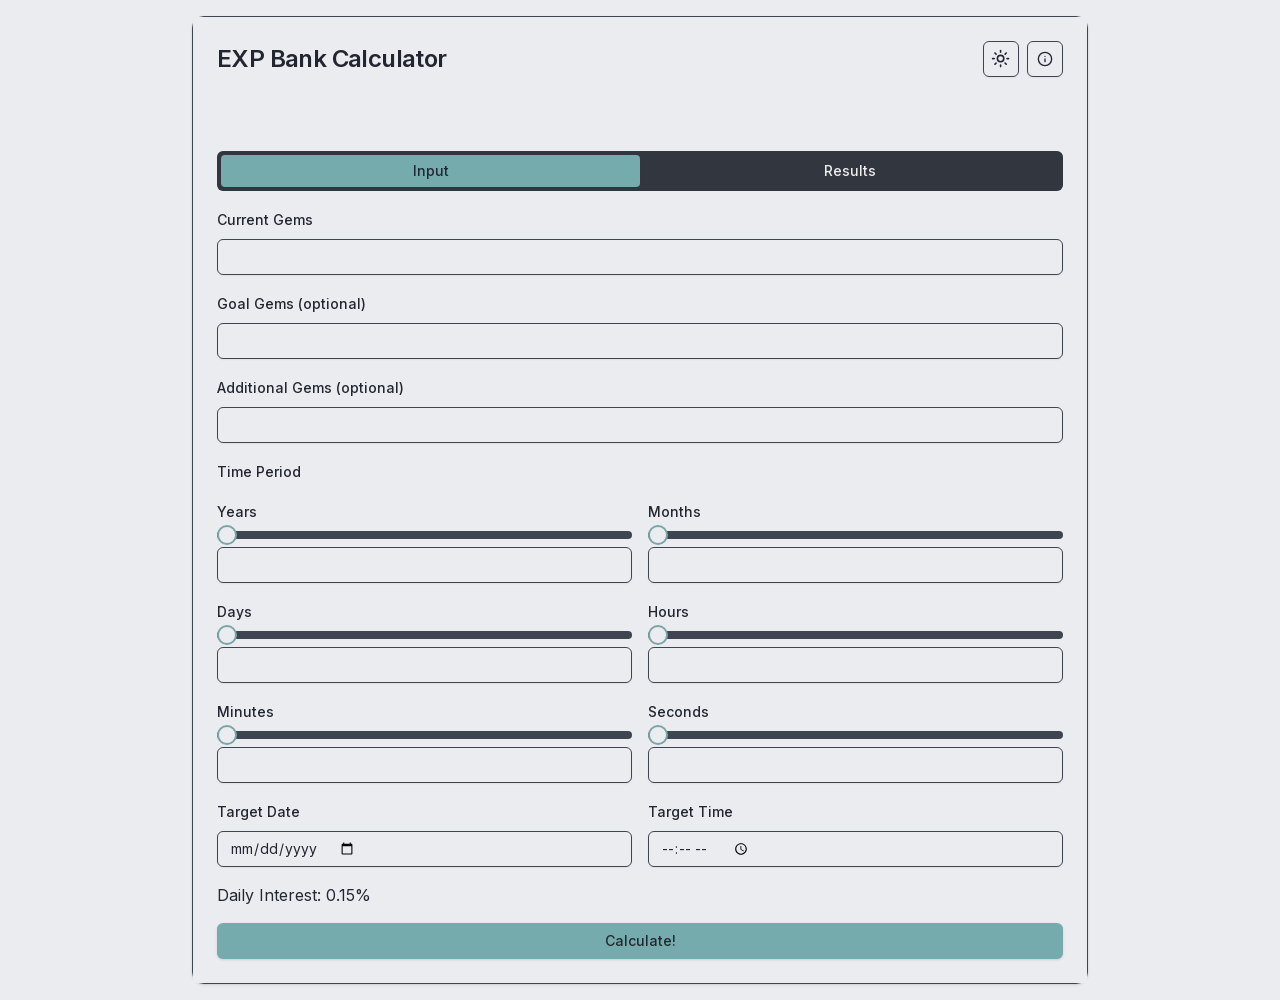
<file: index.html>
<!DOCTYPE html><html lang="en"><head><meta charSet="utf-8"/><meta name="viewport" content="width=device-width, initial-scale=1"/><meta name="viewport" content="width=device-width, initial-scale=1"/><link rel="stylesheet" href="/_next/static/css/4fa463c9860ff877.css" crossorigin="" data-precedence="next"/><link rel="preload" as="script" fetchPriority="low" href="/_next/static/chunks/webpack-ec3a58a38b89533b.js" crossorigin=""/><script src="/_next/static/chunks/fd9d1056-d444263a0835bdc8.js" async="" crossorigin=""></script><script src="/_next/static/chunks/472-2c60dd80c0d12671.js" async="" crossorigin=""></script><script src="/_next/static/chunks/main-app-1a2104b0b6ace18e.js" async="" crossorigin=""></script><script src="/_next/static/chunks/app/layout-ca4bc0f236b61c0e.js" async=""></script><script src="/_next/static/chunks/435-31c14eccbc8a4581.js" async=""></script><script src="/_next/static/chunks/app/page-61bcc63d7d0a8609.js" async=""></script><title>EXP Bank Calculator</title><meta name="description" content="Calculate your EXP Bank earnings"/><script src="/_next/static/chunks/polyfills-c67a75d1b6f99dc8.js" crossorigin="" noModule=""></script></head><body class="__variable_d65c78 __variable_1fa6f9 __variable_0aa4ae font-sans"><script>((e,t,r,n,a,o,u,l)=>{let i=document.documentElement,s=["light","dark"];function c(t){(Array.isArray(e)?e:[e]).forEach(e=>{let r="class"===e,n=r&&o?a.map(e=>o[e]||e):a;r?(i.classList.remove(...n),i.classList.add(t)):i.setAttribute(e,t)}),l&&s.includes(t)&&(i.style.colorScheme=t)}if(n)c(n);else try{let e=localStorage.getItem(t)||r,n=u&&"system"===e?window.matchMedia("(prefers-color-scheme: dark)").matches?"dark":"light":e;c(n)}catch(e){}})("class","theme","system",null,["light","dark"],null,true,true)</script><div class="min-h-screen bg-background transition-colors duration-300"><main class="min-h-screen flex items-center justify-center p-4"><div class="w-full max-w-4xl mx-auto"><div class="rounded-xl border bg-card text-card-foreground shadow"><div class="flex flex-col space-y-1.5 p-6 bg-card"><h3 class="font-semibold tracking-tight text-2xl flex justify-between items-center">EXP Bank Calculator<div class="flex items-center gap-2"><button class="inline-flex items-center justify-center whitespace-nowrap rounded-md text-sm font-medium transition-colors focus-visible:outline-none focus-visible:ring-1 focus-visible:ring-ring disabled:pointer-events-none disabled:opacity-50 border border-input bg-background shadow-sm hover:bg-accent hover:text-accent-foreground h-9 w-9" type="button" id="radix-:R1irqla:" aria-haspopup="menu" aria-expanded="false" data-state="closed"><svg xmlns="http://www.w3.org/2000/svg" width="24" height="24" viewBox="0 0 24 24" fill="none" stroke="currentColor" stroke-width="2" stroke-linecap="round" stroke-linejoin="round" class="lucide lucide-sun h-[1.2rem] w-[1.2rem] rotate-0 scale-100 transition-all dark:-rotate-90 dark:scale-0"><circle cx="12" cy="12" r="4"></circle><path d="M12 2v2"></path><path d="M12 20v2"></path><path d="m4.93 4.93 1.41 1.41"></path><path d="m17.66 17.66 1.41 1.41"></path><path d="M2 12h2"></path><path d="M20 12h2"></path><path d="m6.34 17.66-1.41 1.41"></path><path d="m19.07 4.93-1.41 1.41"></path></svg><svg xmlns="http://www.w3.org/2000/svg" width="24" height="24" viewBox="0 0 24 24" fill="none" stroke="currentColor" stroke-width="2" stroke-linecap="round" stroke-linejoin="round" class="lucide lucide-moon absolute h-[1.2rem] w-[1.2rem] rotate-90 scale-0 transition-all dark:rotate-0 dark:scale-100"><path d="M12 3a6 6 0 0 0 9 9 9 9 0 1 1-9-9Z"></path></svg><span class="sr-only">Toggle theme</span></button><button class="inline-flex items-center justify-center whitespace-nowrap rounded-md text-sm font-medium transition-colors focus-visible:outline-none focus-visible:ring-1 focus-visible:ring-ring disabled:pointer-events-none disabled:opacity-50 border border-input bg-background shadow-sm hover:bg-accent hover:text-accent-foreground h-9 w-9" data-state="closed"><svg xmlns="http://www.w3.org/2000/svg" width="24" height="24" viewBox="0 0 24 24" fill="none" stroke="currentColor" stroke-width="2" stroke-linecap="round" stroke-linejoin="round" class="lucide lucide-info h-4 w-4"><circle cx="12" cy="12" r="10"></circle><path d="M12 16v-4"></path><path d="M12 8h.01"></path></svg><span class="sr-only">Technical Information</span></button></div></h3><p class="text-sm text-muted-foreground">Calculate your EXP Bank earnings and plan your gem growth</p></div><div class="p-6 bg-card"><div dir="ltr" data-orientation="horizontal" class="space-y-4"><div role="tablist" aria-orientation="horizontal" class="h-10 items-center justify-center rounded-md p-1 grid w-full grid-cols-2 bg-charcoal text-bright_gray" tabindex="-1" data-orientation="horizontal" style="outline:none"><button type="button" role="tab" aria-selected="true" aria-controls="radix-:R1bqla:-content-input" data-state="active" id="radix-:R1bqla:-trigger-input" class="inline-flex items-center justify-center whitespace-nowrap rounded-sm px-3 py-1.5 text-sm font-medium ring-offset-background transition-all focus-visible:outline-none focus-visible:ring-2 focus-visible:ring-ring focus-visible:ring-offset-2 disabled:pointer-events-none disabled:opacity-50 data-[state=active]:shadow-sm data-[state=active]:bg-moonstone data-[state=active]:text-gunmetal" tabindex="-1" data-orientation="horizontal" data-radix-collection-item="">Input</button><button type="button" role="tab" aria-selected="false" aria-controls="radix-:R1bqla:-content-results" data-state="inactive" id="radix-:R1bqla:-trigger-results" class="inline-flex items-center justify-center whitespace-nowrap rounded-sm px-3 py-1.5 text-sm font-medium ring-offset-background transition-all focus-visible:outline-none focus-visible:ring-2 focus-visible:ring-ring focus-visible:ring-offset-2 disabled:pointer-events-none disabled:opacity-50 data-[state=active]:shadow-sm data-[state=active]:bg-moonstone data-[state=active]:text-gunmetal" tabindex="-1" data-orientation="horizontal" data-radix-collection-item="">Results</button></div><div data-state="active" data-orientation="horizontal" role="tabpanel" aria-labelledby="radix-:R1bqla:-trigger-input" id="radix-:R1bqla:-content-input" tabindex="0" class="mt-2 ring-offset-background focus-visible:outline-none focus-visible:ring-2 focus-visible:ring-ring focus-visible:ring-offset-2 space-y-4" style="animation-duration:0s"><div class="space-y-4"><div class="space-y-2"><label class="text-sm font-medium leading-none peer-disabled:cursor-not-allowed peer-disabled:opacity-70" for="currentGems">Current Gems</label><input type="number" class="flex h-9 w-full rounded-md border px-3 py-1 text-sm shadow-sm transition-colors file:border-0 file:bg-transparent file:text-sm file:font-medium placeholder:text-muted-foreground focus-visible:outline-none focus-visible:ring-1 focus-visible:ring-ring disabled:cursor-not-allowed disabled:opacity-50 bg-card border-input text-card-foreground" id="currentGems" placeholder="Enter your current gems" name="currentGems" value=""/></div><div class="space-y-2"><label class="text-sm font-medium leading-none peer-disabled:cursor-not-allowed peer-disabled:opacity-70" for="goalGems">Goal Gems (optional)</label><input type="number" class="flex h-9 w-full rounded-md border px-3 py-1 text-sm shadow-sm transition-colors file:border-0 file:bg-transparent file:text-sm file:font-medium placeholder:text-muted-foreground focus-visible:outline-none focus-visible:ring-1 focus-visible:ring-ring disabled:cursor-not-allowed disabled:opacity-50 bg-card border-input text-card-foreground" id="goalGems" placeholder="Enter your gem goal" name="goalGems" value=""/></div><div class="space-y-2"><label class="text-sm font-medium leading-none peer-disabled:cursor-not-allowed peer-disabled:opacity-70" for="additionalGems">Additional Gems (optional)</label><input type="number" class="flex h-9 w-full rounded-md border px-3 py-1 text-sm shadow-sm transition-colors file:border-0 file:bg-transparent file:text-sm file:font-medium placeholder:text-muted-foreground focus-visible:outline-none focus-visible:ring-1 focus-visible:ring-ring disabled:cursor-not-allowed disabled:opacity-50 bg-card border-input text-card-foreground" id="additionalGems" placeholder="Enter additional gems" name="additionalGems" value=""/></div><div class="space-y-4"><label class="text-sm font-medium leading-none peer-disabled:cursor-not-allowed peer-disabled:opacity-70">Time Period</label><div class="grid grid-cols-2 gap-4"><div class="space-y-2"><label class="text-sm font-medium leading-none peer-disabled:cursor-not-allowed peer-disabled:opacity-70" for="years">Years</label><span dir="ltr" data-orientation="horizontal" aria-disabled="false" class="relative flex w-full touch-none select-none items-center" id="years" style="--radix-slider-thumb-transform:translateX(-50%)"><span data-orientation="horizontal" class="relative h-2 w-full grow overflow-hidden rounded-full bg-secondary"><span data-orientation="horizontal" class="absolute h-full bg-primary" style="left:0%;right:100%"></span></span><span style="transform:var(--radix-slider-thumb-transform);position:absolute;left:calc(0% + 0px)"><span role="slider" aria-valuemin="0" aria-valuemax="100" aria-orientation="horizontal" data-orientation="horizontal" tabindex="0" class="block h-5 w-5 rounded-full border-2 border-primary bg-background ring-offset-background transition-colors focus-visible:outline-none focus-visible:ring-2 focus-visible:ring-ring focus-visible:ring-offset-2 disabled:pointer-events-none disabled:opacity-50" style="display:none" data-radix-collection-item=""></span><input style="display:none"/></span></span><input type="number" class="flex h-9 w-full rounded-md border px-3 py-1 text-sm shadow-sm transition-colors file:border-0 file:bg-transparent file:text-sm file:font-medium placeholder:text-muted-foreground focus-visible:outline-none focus-visible:ring-1 focus-visible:ring-ring disabled:cursor-not-allowed disabled:opacity-50 bg-card border-input text-card-foreground" name="years" value=""/></div><div class="space-y-2"><label class="text-sm font-medium leading-none peer-disabled:cursor-not-allowed peer-disabled:opacity-70" for="months">Months</label><span dir="ltr" data-orientation="horizontal" aria-disabled="false" class="relative flex w-full touch-none select-none items-center" id="months" style="--radix-slider-thumb-transform:translateX(-50%)"><span data-orientation="horizontal" class="relative h-2 w-full grow overflow-hidden rounded-full bg-secondary"><span data-orientation="horizontal" class="absolute h-full bg-primary" style="left:0%;right:100%"></span></span><span style="transform:var(--radix-slider-thumb-transform);position:absolute;left:calc(0% + 0px)"><span role="slider" aria-valuemin="0" aria-valuemax="12" aria-orientation="horizontal" data-orientation="horizontal" tabindex="0" class="block h-5 w-5 rounded-full border-2 border-primary bg-background ring-offset-background transition-colors focus-visible:outline-none focus-visible:ring-2 focus-visible:ring-ring focus-visible:ring-offset-2 disabled:pointer-events-none disabled:opacity-50" style="display:none" data-radix-collection-item=""></span><input style="display:none"/></span></span><input type="number" class="flex h-9 w-full rounded-md border px-3 py-1 text-sm shadow-sm transition-colors file:border-0 file:bg-transparent file:text-sm file:font-medium placeholder:text-muted-foreground focus-visible:outline-none focus-visible:ring-1 focus-visible:ring-ring disabled:cursor-not-allowed disabled:opacity-50 bg-card border-input text-card-foreground" name="months" value=""/></div><div class="space-y-2"><label class="text-sm font-medium leading-none peer-disabled:cursor-not-allowed peer-disabled:opacity-70" for="days">Days</label><span dir="ltr" data-orientation="horizontal" aria-disabled="false" class="relative flex w-full touch-none select-none items-center" id="days" style="--radix-slider-thumb-transform:translateX(-50%)"><span data-orientation="horizontal" class="relative h-2 w-full grow overflow-hidden rounded-full bg-secondary"><span data-orientation="horizontal" class="absolute h-full bg-primary" style="left:0%;right:100%"></span></span><span style="transform:var(--radix-slider-thumb-transform);position:absolute;left:calc(0% + 0px)"><span role="slider" aria-valuemin="0" aria-valuemax="31" aria-orientation="horizontal" data-orientation="horizontal" tabindex="0" class="block h-5 w-5 rounded-full border-2 border-primary bg-background ring-offset-background transition-colors focus-visible:outline-none focus-visible:ring-2 focus-visible:ring-ring focus-visible:ring-offset-2 disabled:pointer-events-none disabled:opacity-50" style="display:none" data-radix-collection-item=""></span><input style="display:none"/></span></span><input type="number" class="flex h-9 w-full rounded-md border px-3 py-1 text-sm shadow-sm transition-colors file:border-0 file:bg-transparent file:text-sm file:font-medium placeholder:text-muted-foreground focus-visible:outline-none focus-visible:ring-1 focus-visible:ring-ring disabled:cursor-not-allowed disabled:opacity-50 bg-card border-input text-card-foreground" name="days" value=""/></div><div class="space-y-2"><label class="text-sm font-medium leading-none peer-disabled:cursor-not-allowed peer-disabled:opacity-70" for="hours">Hours</label><span dir="ltr" data-orientation="horizontal" aria-disabled="false" class="relative flex w-full touch-none select-none items-center" id="hours" style="--radix-slider-thumb-transform:translateX(-50%)"><span data-orientation="horizontal" class="relative h-2 w-full grow overflow-hidden rounded-full bg-secondary"><span data-orientation="horizontal" class="absolute h-full bg-primary" style="left:0%;right:100%"></span></span><span style="transform:var(--radix-slider-thumb-transform);position:absolute;left:calc(0% + 0px)"><span role="slider" aria-valuemin="0" aria-valuemax="59" aria-orientation="horizontal" data-orientation="horizontal" tabindex="0" class="block h-5 w-5 rounded-full border-2 border-primary bg-background ring-offset-background transition-colors focus-visible:outline-none focus-visible:ring-2 focus-visible:ring-ring focus-visible:ring-offset-2 disabled:pointer-events-none disabled:opacity-50" style="display:none" data-radix-collection-item=""></span><input style="display:none"/></span></span><input type="number" class="flex h-9 w-full rounded-md border px-3 py-1 text-sm shadow-sm transition-colors file:border-0 file:bg-transparent file:text-sm file:font-medium placeholder:text-muted-foreground focus-visible:outline-none focus-visible:ring-1 focus-visible:ring-ring disabled:cursor-not-allowed disabled:opacity-50 bg-card border-input text-card-foreground" name="hours" value=""/></div><div class="space-y-2"><label class="text-sm font-medium leading-none peer-disabled:cursor-not-allowed peer-disabled:opacity-70" for="minutes">Minutes</label><span dir="ltr" data-orientation="horizontal" aria-disabled="false" class="relative flex w-full touch-none select-none items-center" id="minutes" style="--radix-slider-thumb-transform:translateX(-50%)"><span data-orientation="horizontal" class="relative h-2 w-full grow overflow-hidden rounded-full bg-secondary"><span data-orientation="horizontal" class="absolute h-full bg-primary" style="left:0%;right:100%"></span></span><span style="transform:var(--radix-slider-thumb-transform);position:absolute;left:calc(0% + 0px)"><span role="slider" aria-valuemin="0" aria-valuemax="59" aria-orientation="horizontal" data-orientation="horizontal" tabindex="0" class="block h-5 w-5 rounded-full border-2 border-primary bg-background ring-offset-background transition-colors focus-visible:outline-none focus-visible:ring-2 focus-visible:ring-ring focus-visible:ring-offset-2 disabled:pointer-events-none disabled:opacity-50" style="display:none" data-radix-collection-item=""></span><input style="display:none"/></span></span><input type="number" class="flex h-9 w-full rounded-md border px-3 py-1 text-sm shadow-sm transition-colors file:border-0 file:bg-transparent file:text-sm file:font-medium placeholder:text-muted-foreground focus-visible:outline-none focus-visible:ring-1 focus-visible:ring-ring disabled:cursor-not-allowed disabled:opacity-50 bg-card border-input text-card-foreground" name="minutes" value=""/></div><div class="space-y-2"><label class="text-sm font-medium leading-none peer-disabled:cursor-not-allowed peer-disabled:opacity-70" for="seconds">Seconds</label><span dir="ltr" data-orientation="horizontal" aria-disabled="false" class="relative flex w-full touch-none select-none items-center" id="seconds" style="--radix-slider-thumb-transform:translateX(-50%)"><span data-orientation="horizontal" class="relative h-2 w-full grow overflow-hidden rounded-full bg-secondary"><span data-orientation="horizontal" class="absolute h-full bg-primary" style="left:0%;right:100%"></span></span><span style="transform:var(--radix-slider-thumb-transform);position:absolute;left:calc(0% + 0px)"><span role="slider" aria-valuemin="0" aria-valuemax="59" aria-orientation="horizontal" data-orientation="horizontal" tabindex="0" class="block h-5 w-5 rounded-full border-2 border-primary bg-background ring-offset-background transition-colors focus-visible:outline-none focus-visible:ring-2 focus-visible:ring-ring focus-visible:ring-offset-2 disabled:pointer-events-none disabled:opacity-50" style="display:none" data-radix-collection-item=""></span><input style="display:none"/></span></span><input type="number" class="flex h-9 w-full rounded-md border px-3 py-1 text-sm shadow-sm transition-colors file:border-0 file:bg-transparent file:text-sm file:font-medium placeholder:text-muted-foreground focus-visible:outline-none focus-visible:ring-1 focus-visible:ring-ring disabled:cursor-not-allowed disabled:opacity-50 bg-card border-input text-card-foreground" name="seconds" value=""/></div></div></div><div class="grid grid-cols-2 gap-4"><div class="space-y-2"><label class="text-sm font-medium leading-none peer-disabled:cursor-not-allowed peer-disabled:opacity-70" for="targetDate">Target Date</label><input type="date" class="flex h-9 w-full rounded-md border px-3 py-1 text-sm shadow-sm transition-colors file:border-0 file:bg-transparent file:text-sm file:font-medium placeholder:text-muted-foreground focus-visible:outline-none focus-visible:ring-1 focus-visible:ring-ring disabled:cursor-not-allowed disabled:opacity-50 bg-card border-input text-card-foreground" id="targetDate" name="targetDate" value=""/></div><div class="space-y-2"><label class="text-sm font-medium leading-none peer-disabled:cursor-not-allowed peer-disabled:opacity-70" for="targetTime">Target Time</label><input type="time" class="flex h-9 w-full rounded-md border px-3 py-1 text-sm shadow-sm transition-colors file:border-0 file:bg-transparent file:text-sm file:font-medium placeholder:text-muted-foreground focus-visible:outline-none focus-visible:ring-1 focus-visible:ring-ring disabled:cursor-not-allowed disabled:opacity-50 bg-card border-input text-card-foreground" id="targetTime" name="targetTime" value=""/></div></div><p class="text-gunmetal">Daily Interest: <!-- -->0.15<!-- -->%</p><button class="inline-flex items-center justify-center whitespace-nowrap rounded-md text-sm font-medium transition-colors focus-visible:outline-none focus-visible:ring-1 focus-visible:ring-ring disabled:pointer-events-none disabled:opacity-50 shadow h-9 px-4 py-2 w-full bg-moonstone text-gunmetal hover:bg-moonstone/80">Calculate!</button></div></div><div data-state="inactive" data-orientation="horizontal" role="tabpanel" aria-labelledby="radix-:R1bqla:-trigger-results" hidden="" id="radix-:R1bqla:-content-results" tabindex="0" class="mt-2 ring-offset-background focus-visible:outline-none focus-visible:ring-2 focus-visible:ring-ring focus-visible:ring-offset-2 space-y-4"></div></div></div></div></div></main></div><script src="/_next/static/chunks/webpack-ec3a58a38b89533b.js" crossorigin="" async=""></script><script>(self.__next_f=self.__next_f||[]).push([0]);self.__next_f.push([2,null])</script><script>self.__next_f.push([1,"1:HL[\"/_next/static/css/4fa463c9860ff877.css\",\"style\",{\"crossOrigin\":\"\"}]\n0:\"$L2\"\n"])</script><script>self.__next_f.push([1,"3:I[3728,[],\"\"]\n5:I[9928,[],\"\"]\n6:I[1815,[\"185\",\"static/chunks/app/layout-ca4bc0f236b61c0e.js\"],\"ThemeProvider\"]\n7:I[6954,[],\"\"]\n8:I[7264,[],\"\"]\na:I[5031,[\"435\",\"static/chunks/435-31c14eccbc8a4581.js\",\"931\",\"static/chunks/app/page-61bcc63d7d0a8609.js\"],\"\"]\n"])</script><script>self.__next_f.push([1,"2:[[[\"$\",\"link\",\"0\",{\"rel\":\"stylesheet\",\"href\":\"/_next/static/css/4fa463c9860ff877.css\",\"precedence\":\"next\",\"crossOrigin\":\"\"}]],[\"$\",\"$L3\",null,{\"buildId\":\"ixyIYYD4rkRGZLQJBD5_e\",\"assetPrefix\":\"\",\"initialCanonicalUrl\":\"/\",\"initialTree\":[\"\",{\"children\":[\"__PAGE__\",{}]},\"$undefined\",\"$undefined\",true],\"initialHead\":[false,\"$L4\"],\"globalErrorComponent\":\"$5\",\"children\":[null,[\"$\",\"html\",null,{\"lang\":\"en\",\"suppressHydrationWarning\":true,\"children\":[[\"$\",\"head\",null,{\"children\":[\"$\",\"meta\",null,{\"name\":\"viewport\",\"content\":\"width=device-width, initial-scale=1\"}]}],[\"$\",\"body\",null,{\"className\":\"__variable_d65c78 __variable_1fa6f9 __variable_0aa4ae font-sans\",\"children\":[\"$\",\"$L6\",null,{\"attribute\":\"class\",\"defaultTheme\":\"system\",\"enableSystem\":true,\"children\":[\"$\",\"div\",null,{\"className\":\"min-h-screen bg-background transition-colors duration-300\",\"children\":[\"$\",\"$L7\",null,{\"parallelRouterKey\":\"children\",\"segmentPath\":[\"children\"],\"loading\":\"$undefined\",\"loadingStyles\":\"$undefined\",\"loadingScripts\":\"$undefined\",\"hasLoading\":false,\"error\":\"$undefined\",\"errorStyles\":\"$undefined\",\"errorScripts\":\"$undefined\",\"template\":[\"$\",\"$L8\",null,{}],\"templateStyles\":\"$undefined\",\"templateScripts\":\"$undefined\",\"notFound\":[[\"$\",\"title\",null,{\"children\":\"404: This page could not be found.\"}],[\"$\",\"div\",null,{\"style\":{\"fontFamily\":\"system-ui,\\\"Segoe UI\\\",Roboto,Helvetica,Arial,sans-serif,\\\"Apple Color Emoji\\\",\\\"Segoe UI Emoji\\\"\",\"height\":\"100vh\",\"textAlign\":\"center\",\"display\":\"flex\",\"flexDirection\":\"column\",\"alignItems\":\"center\",\"justifyContent\":\"center\"},\"children\":[\"$\",\"div\",null,{\"children\":[[\"$\",\"style\",null,{\"dangerouslySetInnerHTML\":{\"__html\":\"body{color:#000;background:#fff;margin:0}.next-error-h1{border-right:1px solid rgba(0,0,0,.3)}@media (prefers-color-scheme:dark){body{color:#fff;background:#000}.next-error-h1{border-right:1px solid rgba(255,255,255,.3)}}\"}}],[\"$\",\"h1\",null,{\"className\":\"next-error-h1\",\"style\":{\"display\":\"inline-block\",\"margin\":\"0 20px 0 0\",\"padding\":\"0 23px 0 0\",\"fontSize\":24,\"fontWeight\":500,\"verticalAlign\":\"top\",\"lineHeight\":\"49px\"},\"children\":\"404\"}],[\"$\",\"div\",null,{\"style\":{\"display\":\"inline-block\"},\"children\":[\"$\",\"h2\",null,{\"style\":{\"fontSize\":14,\"fontWeight\":400,\"lineHeight\":\"49px\",\"margin\":0},\"children\":\"This page could not be found.\"}]}]]}]}]],\"notFoundStyles\":[],\"initialChildNode\":[\"$L9\",[\"$\",\"main\",null,{\"className\":\"min-h-screen flex items-center justify-center p-4\",\"children\":[\"$\",\"$La\",null,{}]}],null],\"childPropSegment\":\"__PAGE__\",\"styles\":null}]}]}]}]]}],null]}]]\n"])</script><script>self.__next_f.push([1,"4:[[\"$\",\"meta\",\"0\",{\"name\":\"viewport\",\"content\":\"width=device-width, initial-scale=1\"}],[\"$\",\"meta\",\"1\",{\"charSet\":\"utf-8\"}],[\"$\",\"title\",\"2\",{\"children\":\"EXP Bank Calculator\"}],[\"$\",\"meta\",\"3\",{\"name\":\"description\",\"content\":\"Calculate your EXP Bank earnings\"}]]\n9:null\n"])</script><script>self.__next_f.push([1,""])</script></body></html>
</file>
<file: _next/static/css/4fa463c9860ff877.css>
*,:after,:before{--tw-border-spacing-x:0;--tw-border-spacing-y:0;--tw-translate-x:0;--tw-translate-y:0;--tw-rotate:0;--tw-skew-x:0;--tw-skew-y:0;--tw-scale-x:1;--tw-scale-y:1;--tw-pan-x: ;--tw-pan-y: ;--tw-pinch-zoom: ;--tw-scroll-snap-strictness:proximity;--tw-gradient-from-position: ;--tw-gradient-via-position: ;--tw-gradient-to-position: ;--tw-ordinal: ;--tw-slashed-zero: ;--tw-numeric-figure: ;--tw-numeric-spacing: ;--tw-numeric-fraction: ;--tw-ring-inset: ;--tw-ring-offset-width:0px;--tw-ring-offset-color:#fff;--tw-ring-color:rgba(59,130,246,.5);--tw-ring-offset-shadow:0 0 #0000;--tw-ring-shadow:0 0 #0000;--tw-shadow:0 0 #0000;--tw-shadow-colored:0 0 #0000;--tw-blur: ;--tw-brightness: ;--tw-contrast: ;--tw-grayscale: ;--tw-hue-rotate: ;--tw-invert: ;--tw-saturate: ;--tw-sepia: ;--tw-drop-shadow: ;--tw-backdrop-blur: ;--tw-backdrop-brightness: ;--tw-backdrop-contrast: ;--tw-backdrop-grayscale: ;--tw-backdrop-hue-rotate: ;--tw-backdrop-invert: ;--tw-backdrop-opacity: ;--tw-backdrop-saturate: ;--tw-backdrop-sepia: ;--tw-contain-size: ;--tw-contain-layout: ;--tw-contain-paint: ;--tw-contain-style: }::backdrop{--tw-border-spacing-x:0;--tw-border-spacing-y:0;--tw-translate-x:0;--tw-translate-y:0;--tw-rotate:0;--tw-skew-x:0;--tw-skew-y:0;--tw-scale-x:1;--tw-scale-y:1;--tw-pan-x: ;--tw-pan-y: ;--tw-pinch-zoom: ;--tw-scroll-snap-strictness:proximity;--tw-gradient-from-position: ;--tw-gradient-via-position: ;--tw-gradient-to-position: ;--tw-ordinal: ;--tw-slashed-zero: ;--tw-numeric-figure: ;--tw-numeric-spacing: ;--tw-numeric-fraction: ;--tw-ring-inset: ;--tw-ring-offset-width:0px;--tw-ring-offset-color:#fff;--tw-ring-color:rgba(59,130,246,.5);--tw-ring-offset-shadow:0 0 #0000;--tw-ring-shadow:0 0 #0000;--tw-shadow:0 0 #0000;--tw-shadow-colored:0 0 #0000;--tw-blur: ;--tw-brightness: ;--tw-contrast: ;--tw-grayscale: ;--tw-hue-rotate: ;--tw-invert: ;--tw-saturate: ;--tw-sepia: ;--tw-drop-shadow: ;--tw-backdrop-blur: ;--tw-backdrop-brightness: ;--tw-backdrop-contrast: ;--tw-backdrop-grayscale: ;--tw-backdrop-hue-rotate: ;--tw-backdrop-invert: ;--tw-backdrop-opacity: ;--tw-backdrop-saturate: ;--tw-backdrop-sepia: ;--tw-contain-size: ;--tw-contain-layout: ;--tw-contain-paint: ;--tw-contain-style: }/*
! tailwindcss v3.4.17 | MIT License | https://tailwindcss.com
*/*,:after,:before{box-sizing:border-box;border:0 solid #e5e7eb}:after,:before{--tw-content:""}:host,html{line-height:1.5;-webkit-text-size-adjust:100%;-moz-tab-size:4;-o-tab-size:4;tab-size:4;font-family:var(--font-inter);font-feature-settings:normal;font-variation-settings:normal;-webkit-tap-highlight-color:transparent}body{margin:0;line-height:inherit}hr{height:0;color:inherit;border-top-width:1px}abbr:where([title]){-webkit-text-decoration:underline dotted;text-decoration:underline dotted}h1,h2,h3,h4,h5,h6{font-size:inherit;font-weight:inherit}a{color:inherit;text-decoration:inherit}b,strong{font-weight:bolder}code,kbd,pre,samp{font-family:var(--font-space);font-feature-settings:normal;font-variation-settings:normal;font-size:1em}small{font-size:80%}sub,sup{font-size:75%;line-height:0;position:relative;vertical-align:baseline}sub{bottom:-.25em}sup{top:-.5em}table{text-indent:0;border-color:inherit;border-collapse:collapse}button,input,optgroup,select,textarea{font-family:inherit;font-feature-settings:inherit;font-variation-settings:inherit;font-size:100%;font-weight:inherit;line-height:inherit;letter-spacing:inherit;color:inherit;margin:0;padding:0}button,select{text-transform:none}button,input:where([type=button]),input:where([type=reset]),input:where([type=submit]){-webkit-appearance:button;background-color:transparent;background-image:none}:-moz-focusring{outline:auto}:-moz-ui-invalid{box-shadow:none}progress{vertical-align:baseline}::-webkit-inner-spin-button,::-webkit-outer-spin-button{height:auto}[type=search]{-webkit-appearance:textfield;outline-offset:-2px}::-webkit-search-decoration{-webkit-appearance:none}::-webkit-file-upload-button{-webkit-appearance:button;font:inherit}summary{display:list-item}blockquote,dd,dl,figure,h1,h2,h3,h4,h5,h6,hr,p,pre{margin:0}fieldset{margin:0}fieldset,legend{padding:0}menu,ol,ul{list-style:none;margin:0;padding:0}dialog{padding:0}textarea{resize:vertical}input::-moz-placeholder,textarea::-moz-placeholder{opacity:1;color:#9ca3af}input::placeholder,textarea::placeholder{opacity:1;color:#9ca3af}[role=button],button{cursor:pointer}:disabled{cursor:default}audio,canvas,embed,iframe,img,object,svg,video{display:block;vertical-align:middle}img,video{max-width:100%;height:auto}[hidden]:where(:not([hidden=until-found])){display:none}:root{--background:220 17% 93%;--foreground:220 17% 16%;--card:220 17% 93%;--card-foreground:220 17% 16%;--popover:220 17% 93%;--popover-foreground:220 17% 16%;--primary:183 20% 57%;--primary-foreground:220 17% 16%;--secondary:217 12% 28%;--secondary-foreground:220 17% 93%;--muted:217 12% 28%;--muted-foreground:220 17% 93%;--accent:183 20% 57%;--accent-foreground:220 17% 16%;--destructive:0 84.2% 60.2%;--destructive-foreground:220 17% 93%;--border:217 12% 28%;--input:217 12% 28%;--ring:183 20% 57%;--radius:0.5rem}.dark{--background:220 17% 13%;--foreground:220 17% 85%;--card:220 17% 16%;--card-foreground:220 17% 85%;--popover:220 17% 16%;--popover-foreground:220 17% 85%;--primary:183 15% 45%;--primary-foreground:220 17% 16%;--secondary:217 12% 25%;--secondary-foreground:220 17% 85%;--muted:217 12% 25%;--muted-foreground:220 17% 85%;--accent:183 15% 45%;--accent-foreground:220 17% 16%;--destructive:0 62.8% 30.6%;--destructive-foreground:220 17% 85%;--border:217 12% 25%;--input:217 12% 25%;--ring:183 15% 45%}*{border-color:hsl(var(--border))}body{background-color:hsl(var(--background));color:hsl(var(--foreground))}html{-webkit-font-smoothing:antialiased;-moz-osx-font-smoothing:grayscale}.sr-only{position:absolute;width:1px;height:1px;padding:0;margin:-1px;overflow:hidden;clip:rect(0,0,0,0);white-space:nowrap;border-width:0}.fixed{position:fixed}.absolute{position:absolute}.relative{position:relative}.inset-0{inset:0}.left-2{left:.5rem}.left-\[50\%\]{left:50%}.right-4{right:1rem}.top-4{top:1rem}.top-\[50\%\]{top:50%}.z-50{z-index:50}.-mx-1{margin-left:-.25rem;margin-right:-.25rem}.mx-auto{margin-left:auto;margin-right:auto}.my-1{margin-top:.25rem;margin-bottom:.25rem}.ml-auto{margin-left:auto}.mt-2{margin-top:.5rem}.block{display:block}.flex{display:flex}.inline-flex{display:inline-flex}.grid{display:grid}.h-10{height:2.5rem}.h-2{height:.5rem}.h-3\.5{height:.875rem}.h-4{height:1rem}.h-5{height:1.25rem}.h-8{height:2rem}.h-9{height:2.25rem}.h-\[1\.2rem\]{height:1.2rem}.h-full{height:100%}.h-px{height:1px}.min-h-screen{min-height:100vh}.w-2{width:.5rem}.w-3\.5{width:.875rem}.w-4{width:1rem}.w-5{width:1.25rem}.w-9{width:2.25rem}.w-\[1\.2rem\]{width:1.2rem}.w-full{width:100%}.min-w-\[8rem\]{min-width:8rem}.max-w-2xl{max-width:42rem}.max-w-4xl{max-width:56rem}.max-w-lg{max-width:32rem}.grow{flex-grow:1}.translate-x-\[-50\%\]{--tw-translate-x:-50%}.translate-x-\[-50\%\],.translate-y-\[-50\%\]{transform:translate(var(--tw-translate-x),var(--tw-translate-y)) rotate(var(--tw-rotate)) skewX(var(--tw-skew-x)) skewY(var(--tw-skew-y)) scaleX(var(--tw-scale-x)) scaleY(var(--tw-scale-y))}.translate-y-\[-50\%\]{--tw-translate-y:-50%}.rotate-0{--tw-rotate:0deg}.rotate-0,.rotate-90{transform:translate(var(--tw-translate-x),var(--tw-translate-y)) rotate(var(--tw-rotate)) skewX(var(--tw-skew-x)) skewY(var(--tw-skew-y)) scaleX(var(--tw-scale-x)) scaleY(var(--tw-scale-y))}.rotate-90{--tw-rotate:90deg}.scale-0{--tw-scale-x:0;--tw-scale-y:0}.scale-0,.scale-100{transform:translate(var(--tw-translate-x),var(--tw-translate-y)) rotate(var(--tw-rotate)) skewX(var(--tw-skew-x)) skewY(var(--tw-skew-y)) scaleX(var(--tw-scale-x)) scaleY(var(--tw-scale-y))}.scale-100{--tw-scale-x:1;--tw-scale-y:1}.cursor-default{cursor:default}.touch-none{touch-action:none}.select-none{-webkit-user-select:none;-moz-user-select:none;user-select:none}.list-decimal{list-style-type:decimal}.list-disc{list-style-type:disc}.grid-cols-2{grid-template-columns:repeat(2,minmax(0,1fr))}.flex-col{flex-direction:column}.flex-col-reverse{flex-direction:column-reverse}.items-center{align-items:center}.justify-center{justify-content:center}.justify-between{justify-content:space-between}.gap-2{gap:.5rem}.gap-4{gap:1rem}.space-y-1\.5>:not([hidden])~:not([hidden]){--tw-space-y-reverse:0;margin-top:calc(.375rem * calc(1 - var(--tw-space-y-reverse)));margin-bottom:calc(.375rem * var(--tw-space-y-reverse))}.space-y-2>:not([hidden])~:not([hidden]){--tw-space-y-reverse:0;margin-top:calc(.5rem * calc(1 - var(--tw-space-y-reverse)));margin-bottom:calc(.5rem * var(--tw-space-y-reverse))}.space-y-4>:not([hidden])~:not([hidden]){--tw-space-y-reverse:0;margin-top:calc(1rem * calc(1 - var(--tw-space-y-reverse)));margin-bottom:calc(1rem * var(--tw-space-y-reverse))}.overflow-hidden{overflow:hidden}.whitespace-nowrap{white-space:nowrap}.rounded-full{border-radius:9999px}.rounded-md{border-radius:calc(var(--radius) - 2px)}.rounded-sm{border-radius:calc(var(--radius) - 4px)}.rounded-xl{border-radius:.75rem}.border{border-width:1px}.border-2{border-width:2px}.border-input{border-color:hsl(var(--input))}.border-primary{border-color:hsl(var(--primary))}.bg-background{background-color:hsl(var(--background))}.bg-black\/80{background-color:rgba(0,0,0,.8)}.bg-card{background-color:hsl(var(--card))}.bg-charcoal{--tw-bg-opacity:1;background-color:rgb(49 54 63/var(--tw-bg-opacity,1))}.bg-destructive{background-color:hsl(var(--destructive))}.bg-moonstone{--tw-bg-opacity:1;background-color:rgb(118 171 174/var(--tw-bg-opacity,1))}.bg-muted{background-color:hsl(var(--muted))}.bg-popover{background-color:hsl(var(--popover))}.bg-primary{background-color:hsl(var(--primary))}.bg-secondary{background-color:hsl(var(--secondary))}.bg-transparent{background-color:transparent}.fill-current{fill:currentColor}.p-1{padding:.25rem}.p-4{padding:1rem}.p-6{padding:1.5rem}.px-2{padding-left:.5rem;padding-right:.5rem}.px-3{padding-left:.75rem;padding-right:.75rem}.px-4{padding-left:1rem;padding-right:1rem}.px-8{padding-left:2rem;padding-right:2rem}.py-1{padding-top:.25rem;padding-bottom:.25rem}.py-1\.5{padding-top:.375rem;padding-bottom:.375rem}.py-2{padding-top:.5rem;padding-bottom:.5rem}.pl-6{padding-left:1.5rem}.pl-8{padding-left:2rem}.pr-2{padding-right:.5rem}.pt-0{padding-top:0}.text-center{text-align:center}.font-sans{font-family:var(--font-inter)}.text-2xl{font-size:1.5rem;line-height:2rem}.text-lg{font-size:1.125rem;line-height:1.75rem}.text-sm{font-size:.875rem;line-height:1.25rem}.text-xs{font-size:.75rem;line-height:1rem}.font-medium{font-weight:500}.font-semibold{font-weight:600}.leading-none{line-height:1}.tracking-tight{letter-spacing:-.025em}.tracking-widest{letter-spacing:.1em}.text-bright_gray{--tw-text-opacity:1;color:rgb(238 238 238/var(--tw-text-opacity,1))}.text-card-foreground{color:hsl(var(--card-foreground))}.text-destructive-foreground{color:hsl(var(--destructive-foreground))}.text-gunmetal{--tw-text-opacity:1;color:rgb(34 40 49/var(--tw-text-opacity,1))}.text-muted-foreground{color:hsl(var(--muted-foreground))}.text-popover-foreground{color:hsl(var(--popover-foreground))}.text-primary{color:hsl(var(--primary))}.text-primary-foreground{color:hsl(var(--primary-foreground))}.text-secondary-foreground{color:hsl(var(--secondary-foreground))}.text-tigers_eye{--tw-text-opacity:1;color:rgb(188 108 37/var(--tw-text-opacity,1))}.underline-offset-4{text-underline-offset:4px}.opacity-60{opacity:.6}.opacity-70{opacity:.7}.shadow{--tw-shadow:0 1px 3px 0 rgba(0,0,0,.1),0 1px 2px -1px rgba(0,0,0,.1);--tw-shadow-colored:0 1px 3px 0 var(--tw-shadow-color),0 1px 2px -1px var(--tw-shadow-color)}.shadow,.shadow-lg{box-shadow:var(--tw-ring-offset-shadow,0 0 #0000),var(--tw-ring-shadow,0 0 #0000),var(--tw-shadow)}.shadow-lg{--tw-shadow:0 10px 15px -3px rgba(0,0,0,.1),0 4px 6px -4px rgba(0,0,0,.1);--tw-shadow-colored:0 10px 15px -3px var(--tw-shadow-color),0 4px 6px -4px var(--tw-shadow-color)}.shadow-md{--tw-shadow:0 4px 6px -1px rgba(0,0,0,.1),0 2px 4px -2px rgba(0,0,0,.1);--tw-shadow-colored:0 4px 6px -1px var(--tw-shadow-color),0 2px 4px -2px var(--tw-shadow-color)}.shadow-md,.shadow-sm{box-shadow:var(--tw-ring-offset-shadow,0 0 #0000),var(--tw-ring-shadow,0 0 #0000),var(--tw-shadow)}.shadow-sm{--tw-shadow:0 1px 2px 0 rgba(0,0,0,.05);--tw-shadow-colored:0 1px 2px 0 var(--tw-shadow-color)}.outline-none{outline:2px solid transparent;outline-offset:2px}.outline{outline-style:solid}.ring-offset-background{--tw-ring-offset-color:hsl(var(--background))}.transition-all{transition-property:all;transition-timing-function:cubic-bezier(.4,0,.2,1);transition-duration:.15s}.transition-colors{transition-property:color,background-color,border-color,text-decoration-color,fill,stroke;transition-timing-function:cubic-bezier(.4,0,.2,1);transition-duration:.15s}.transition-opacity{transition-property:opacity;transition-timing-function:cubic-bezier(.4,0,.2,1);transition-duration:.15s}.duration-200{transition-duration:.2s}.duration-300{transition-duration:.3s}@keyframes enter{0%{opacity:var(--tw-enter-opacity,1);transform:translate3d(var(--tw-enter-translate-x,0),var(--tw-enter-translate-y,0),0) scale3d(var(--tw-enter-scale,1),var(--tw-enter-scale,1),var(--tw-enter-scale,1)) rotate(var(--tw-enter-rotate,0))}}@keyframes exit{to{opacity:var(--tw-exit-opacity,1);transform:translate3d(var(--tw-exit-translate-x,0),var(--tw-exit-translate-y,0),0) scale3d(var(--tw-exit-scale,1),var(--tw-exit-scale,1),var(--tw-exit-scale,1)) rotate(var(--tw-exit-rotate,0))}}.animate-in{animation-name:enter;animation-duration:.15s;--tw-enter-opacity:initial;--tw-enter-scale:initial;--tw-enter-rotate:initial;--tw-enter-translate-x:initial;--tw-enter-translate-y:initial}.fade-in-0{--tw-enter-opacity:0}.zoom-in-95{--tw-enter-scale:.95}.duration-200{animation-duration:.2s}.duration-300{animation-duration:.3s}.file\:border-0::file-selector-button{border-width:0}.file\:bg-transparent::file-selector-button{background-color:transparent}.file\:text-sm::file-selector-button{font-size:.875rem;line-height:1.25rem}.file\:font-medium::file-selector-button{font-weight:500}.placeholder\:text-muted-foreground::-moz-placeholder{color:hsl(var(--muted-foreground))}.placeholder\:text-muted-foreground::placeholder{color:hsl(var(--muted-foreground))}.hover\:bg-accent:hover{background-color:hsl(var(--accent))}.hover\:bg-destructive\/90:hover{background-color:hsl(var(--destructive)/.9)}.hover\:bg-moonstone\/80:hover{background-color:rgba(118,171,174,.8)}.hover\:bg-primary\/90:hover{background-color:hsl(var(--primary)/.9)}.hover\:bg-secondary\/80:hover{background-color:hsl(var(--secondary)/.8)}.hover\:text-accent-foreground:hover{color:hsl(var(--accent-foreground))}.hover\:underline:hover{text-decoration-line:underline}.hover\:opacity-100:hover{opacity:1}.focus\:bg-accent:focus{background-color:hsl(var(--accent))}.focus\:text-accent-foreground:focus{color:hsl(var(--accent-foreground))}.focus\:outline-none:focus{outline:2px solid transparent;outline-offset:2px}.focus\:ring-2:focus{--tw-ring-offset-shadow:var(--tw-ring-inset) 0 0 0 var(--tw-ring-offset-width) var(--tw-ring-offset-color);--tw-ring-shadow:var(--tw-ring-inset) 0 0 0 calc(2px + var(--tw-ring-offset-width)) var(--tw-ring-color);box-shadow:var(--tw-ring-offset-shadow),var(--tw-ring-shadow),var(--tw-shadow,0 0 #0000)}.focus\:ring-ring:focus{--tw-ring-color:hsl(var(--ring))}.focus\:ring-offset-2:focus{--tw-ring-offset-width:2px}.focus-visible\:outline-none:focus-visible{outline:2px solid transparent;outline-offset:2px}.focus-visible\:ring-1:focus-visible{--tw-ring-offset-shadow:var(--tw-ring-inset) 0 0 0 var(--tw-ring-offset-width) var(--tw-ring-offset-color);--tw-ring-shadow:var(--tw-ring-inset) 0 0 0 calc(1px + var(--tw-ring-offset-width)) var(--tw-ring-color);box-shadow:var(--tw-ring-offset-shadow),var(--tw-ring-shadow),var(--tw-shadow,0 0 #0000)}.focus-visible\:ring-2:focus-visible{--tw-ring-offset-shadow:var(--tw-ring-inset) 0 0 0 var(--tw-ring-offset-width) var(--tw-ring-offset-color);--tw-ring-shadow:var(--tw-ring-inset) 0 0 0 calc(2px + var(--tw-ring-offset-width)) var(--tw-ring-color);box-shadow:var(--tw-ring-offset-shadow),var(--tw-ring-shadow),var(--tw-shadow,0 0 #0000)}.focus-visible\:ring-ring:focus-visible{--tw-ring-color:hsl(var(--ring))}.focus-visible\:ring-offset-2:focus-visible{--tw-ring-offset-width:2px}.disabled\:pointer-events-none:disabled{pointer-events:none}.disabled\:cursor-not-allowed:disabled{cursor:not-allowed}.disabled\:opacity-50:disabled{opacity:.5}.peer:disabled~.peer-disabled\:cursor-not-allowed{cursor:not-allowed}.peer:disabled~.peer-disabled\:opacity-70{opacity:.7}.data-\[disabled\]\:pointer-events-none[data-disabled]{pointer-events:none}.data-\[state\=active\]\:bg-background[data-state=active]{background-color:hsl(var(--background))}.data-\[state\=active\]\:bg-moonstone[data-state=active]{--tw-bg-opacity:1;background-color:rgb(118 171 174/var(--tw-bg-opacity,1))}.data-\[state\=open\]\:bg-accent[data-state=open]{background-color:hsl(var(--accent))}.data-\[state\=active\]\:text-foreground[data-state=active]{color:hsl(var(--foreground))}.data-\[state\=active\]\:text-gunmetal[data-state=active]{--tw-text-opacity:1;color:rgb(34 40 49/var(--tw-text-opacity,1))}.data-\[state\=open\]\:text-muted-foreground[data-state=open]{color:hsl(var(--muted-foreground))}.data-\[disabled\]\:opacity-50[data-disabled]{opacity:.5}.data-\[state\=active\]\:shadow-sm[data-state=active]{--tw-shadow:0 1px 2px 0 rgba(0,0,0,.05);--tw-shadow-colored:0 1px 2px 0 var(--tw-shadow-color);box-shadow:var(--tw-ring-offset-shadow,0 0 #0000),var(--tw-ring-shadow,0 0 #0000),var(--tw-shadow)}.data-\[state\=open\]\:animate-in[data-state=open]{animation-name:enter;animation-duration:.15s;--tw-enter-opacity:initial;--tw-enter-scale:initial;--tw-enter-rotate:initial;--tw-enter-translate-x:initial;--tw-enter-translate-y:initial}.data-\[state\=closed\]\:animate-out[data-state=closed]{animation-name:exit;animation-duration:.15s;--tw-exit-opacity:initial;--tw-exit-scale:initial;--tw-exit-rotate:initial;--tw-exit-translate-x:initial;--tw-exit-translate-y:initial}.data-\[state\=closed\]\:fade-out-0[data-state=closed]{--tw-exit-opacity:0}.data-\[state\=open\]\:fade-in-0[data-state=open]{--tw-enter-opacity:0}.data-\[state\=closed\]\:zoom-out-95[data-state=closed]{--tw-exit-scale:.95}.data-\[state\=open\]\:zoom-in-95[data-state=open]{--tw-enter-scale:.95}.data-\[side\=bottom\]\:slide-in-from-top-2[data-side=bottom]{--tw-enter-translate-y:-0.5rem}.data-\[side\=left\]\:slide-in-from-right-2[data-side=left]{--tw-enter-translate-x:0.5rem}.data-\[side\=right\]\:slide-in-from-left-2[data-side=right]{--tw-enter-translate-x:-0.5rem}.data-\[side\=top\]\:slide-in-from-bottom-2[data-side=top]{--tw-enter-translate-y:0.5rem}.data-\[state\=closed\]\:slide-out-to-left-1\/2[data-state=closed]{--tw-exit-translate-x:-50%}.data-\[state\=closed\]\:slide-out-to-top-\[48\%\][data-state=closed]{--tw-exit-translate-y:-48%}.data-\[state\=open\]\:slide-in-from-left-1\/2[data-state=open]{--tw-enter-translate-x:-50%}.data-\[state\=open\]\:slide-in-from-top-\[48\%\][data-state=open]{--tw-enter-translate-y:-48%}.dark\:-rotate-90:is(.dark *){--tw-rotate:-90deg;transform:translate(var(--tw-translate-x),var(--tw-translate-y)) rotate(var(--tw-rotate)) skewX(var(--tw-skew-x)) skewY(var(--tw-skew-y)) scaleX(var(--tw-scale-x)) scaleY(var(--tw-scale-y))}.dark\:rotate-0:is(.dark *){--tw-rotate:0deg;transform:translate(var(--tw-translate-x),var(--tw-translate-y)) rotate(var(--tw-rotate)) skewX(var(--tw-skew-x)) skewY(var(--tw-skew-y)) scaleX(var(--tw-scale-x)) scaleY(var(--tw-scale-y))}.dark\:scale-0:is(.dark *){--tw-scale-x:0;--tw-scale-y:0;transform:translate(var(--tw-translate-x),var(--tw-translate-y)) rotate(var(--tw-rotate)) skewX(var(--tw-skew-x)) skewY(var(--tw-skew-y)) scaleX(var(--tw-scale-x)) scaleY(var(--tw-scale-y))}.dark\:scale-100:is(.dark *){--tw-scale-x:1;--tw-scale-y:1;transform:translate(var(--tw-translate-x),var(--tw-translate-y)) rotate(var(--tw-rotate)) skewX(var(--tw-skew-x)) skewY(var(--tw-skew-y)) scaleX(var(--tw-scale-x)) scaleY(var(--tw-scale-y))}@media (min-width:640px){.sm\:flex-row{flex-direction:row}.sm\:justify-end{justify-content:flex-end}.sm\:space-x-2>:not([hidden])~:not([hidden]){--tw-space-x-reverse:0;margin-right:calc(.5rem * var(--tw-space-x-reverse));margin-left:calc(.5rem * calc(1 - var(--tw-space-x-reverse)))}.sm\:rounded-lg{border-radius:var(--radius)}.sm\:text-left{text-align:left}}@font-face{font-family:__Inter_d65c78;font-style:normal;font-weight:100 900;font-display:swap;src:url(/_next/static/media/55c55f0601d81cf3-s.woff2) format("woff2");unicode-range:U+0460-052f,U+1c80-1c8a,U+20b4,U+2de0-2dff,U+a640-a69f,U+fe2e-fe2f}@font-face{font-family:__Inter_d65c78;font-style:normal;font-weight:100 900;font-display:swap;src:url(/_next/static/media/26a46d62cd723877-s.woff2) format("woff2");unicode-range:U+0301,U+0400-045f,U+0490-0491,U+04b0-04b1,U+2116}@font-face{font-family:__Inter_d65c78;font-style:normal;font-weight:100 900;font-display:swap;src:url(/_next/static/media/97e0cb1ae144a2a9-s.woff2) format("woff2");unicode-range:U+1f??}@font-face{font-family:__Inter_d65c78;font-style:normal;font-weight:100 900;font-display:swap;src:url(/_next/static/media/581909926a08bbc8-s.woff2) format("woff2");unicode-range:U+0370-0377,U+037a-037f,U+0384-038a,U+038c,U+038e-03a1,U+03a3-03ff}@font-face{font-family:__Inter_d65c78;font-style:normal;font-weight:100 900;font-display:swap;src:url(/_next/static/media/df0a9ae256c0569c-s.woff2) format("woff2");unicode-range:U+0102-0103,U+0110-0111,U+0128-0129,U+0168-0169,U+01a0-01a1,U+01af-01b0,U+0300-0301,U+0303-0304,U+0308-0309,U+0323,U+0329,U+1ea0-1ef9,U+20ab}@font-face{font-family:__Inter_d65c78;font-style:normal;font-weight:100 900;font-display:swap;src:url(/_next/static/media/6d93bde91c0c2823-s.woff2) format("woff2");unicode-range:U+0100-02ba,U+02bd-02c5,U+02c7-02cc,U+02ce-02d7,U+02dd-02ff,U+0304,U+0308,U+0329,U+1d00-1dbf,U+1e00-1e9f,U+1ef2-1eff,U+2020,U+20a0-20ab,U+20ad-20c0,U+2113,U+2c60-2c7f,U+a720-a7ff}@font-face{font-family:__Inter_d65c78;font-style:normal;font-weight:100 900;font-display:swap;src:url(/_next/static/media/a34f9d1faa5f3315-s.p.woff2) format("woff2");unicode-range:U+00??,U+0131,U+0152-0153,U+02bb-02bc,U+02c6,U+02da,U+02dc,U+0304,U+0308,U+0329,U+2000-206f,U+20ac,U+2122,U+2191,U+2193,U+2212,U+2215,U+feff,U+fffd}@font-face{font-family:__Inter_Fallback_d65c78;src:local("Arial");ascent-override:90.20%;descent-override:22.48%;line-gap-override:0.00%;size-adjust:107.40%}.__className_d65c78{font-family:__Inter_d65c78,__Inter_Fallback_d65c78;font-style:normal}.__variable_d65c78{--font-inter:"__Inter_d65c78","__Inter_Fallback_d65c78"}@font-face{font-family:__Poppins_1fa6f9;font-style:normal;font-weight:400;font-display:swap;src:url(/_next/static/media/fe0777f1195381cb-s.woff2) format("woff2");unicode-range:U+0100-02ba,U+02bd-02c5,U+02c7-02cc,U+02ce-02d7,U+02dd-02ff,U+0304,U+0308,U+0329,U+1d00-1dbf,U+1e00-1e9f,U+1ef2-1eff,U+2020,U+20a0-20ab,U+20ad-20c0,U+2113,U+2c60-2c7f,U+a720-a7ff}@font-face{font-family:__Poppins_1fa6f9;font-style:normal;font-weight:400;font-display:swap;src:url(/_next/static/media/eafabf029ad39a43-s.p.woff2) format("woff2");unicode-range:U+00??,U+0131,U+0152-0153,U+02bb-02bc,U+02c6,U+02da,U+02dc,U+0304,U+0308,U+0329,U+2000-206f,U+20ac,U+2122,U+2191,U+2193,U+2212,U+2215,U+feff,U+fffd}@font-face{font-family:__Poppins_1fa6f9;font-style:normal;font-weight:500;font-display:swap;src:url(/_next/static/media/f10b8e9d91f3edcb-s.woff2) format("woff2");unicode-range:U+0100-02ba,U+02bd-02c5,U+02c7-02cc,U+02ce-02d7,U+02dd-02ff,U+0304,U+0308,U+0329,U+1d00-1dbf,U+1e00-1e9f,U+1ef2-1eff,U+2020,U+20a0-20ab,U+20ad-20c0,U+2113,U+2c60-2c7f,U+a720-a7ff}@font-face{font-family:__Poppins_1fa6f9;font-style:normal;font-weight:500;font-display:swap;src:url(/_next/static/media/8888a3826f4a3af4-s.p.woff2) format("woff2");unicode-range:U+00??,U+0131,U+0152-0153,U+02bb-02bc,U+02c6,U+02da,U+02dc,U+0304,U+0308,U+0329,U+2000-206f,U+20ac,U+2122,U+2191,U+2193,U+2212,U+2215,U+feff,U+fffd}@font-face{font-family:__Poppins_1fa6f9;font-style:normal;font-weight:600;font-display:swap;src:url(/_next/static/media/c3bc380753a8436c-s.woff2) format("woff2");unicode-range:U+0100-02ba,U+02bd-02c5,U+02c7-02cc,U+02ce-02d7,U+02dd-02ff,U+0304,U+0308,U+0329,U+1d00-1dbf,U+1e00-1e9f,U+1ef2-1eff,U+2020,U+20a0-20ab,U+20ad-20c0,U+2113,U+2c60-2c7f,U+a720-a7ff}@font-face{font-family:__Poppins_1fa6f9;font-style:normal;font-weight:600;font-display:swap;src:url(/_next/static/media/0484562807a97172-s.p.woff2) format("woff2");unicode-range:U+00??,U+0131,U+0152-0153,U+02bb-02bc,U+02c6,U+02da,U+02dc,U+0304,U+0308,U+0329,U+2000-206f,U+20ac,U+2122,U+2191,U+2193,U+2212,U+2215,U+feff,U+fffd}@font-face{font-family:__Poppins_1fa6f9;font-style:normal;font-weight:700;font-display:swap;src:url(/_next/static/media/a1386beebedccca4-s.woff2) format("woff2");unicode-range:U+0100-02ba,U+02bd-02c5,U+02c7-02cc,U+02ce-02d7,U+02dd-02ff,U+0304,U+0308,U+0329,U+1d00-1dbf,U+1e00-1e9f,U+1ef2-1eff,U+2020,U+20a0-20ab,U+20ad-20c0,U+2113,U+2c60-2c7f,U+a720-a7ff}@font-face{font-family:__Poppins_1fa6f9;font-style:normal;font-weight:700;font-display:swap;src:url(/_next/static/media/b957ea75a84b6ea7-s.p.woff2) format("woff2");unicode-range:U+00??,U+0131,U+0152-0153,U+02bb-02bc,U+02c6,U+02da,U+02dc,U+0304,U+0308,U+0329,U+2000-206f,U+20ac,U+2122,U+2191,U+2193,U+2212,U+2215,U+feff,U+fffd}@font-face{font-family:__Poppins_Fallback_1fa6f9;src:local("Arial");ascent-override:92.33%;descent-override:30.78%;line-gap-override:8.79%;size-adjust:113.73%}.__className_1fa6f9{font-family:__Poppins_1fa6f9,__Poppins_Fallback_1fa6f9;font-style:normal}.__variable_1fa6f9{--font-poppins:"__Poppins_1fa6f9","__Poppins_Fallback_1fa6f9"}@font-face{font-family:__Space_Grotesk_0aa4ae;font-style:normal;font-weight:300 700;font-display:swap;src:url(/_next/static/media/62328fecf9e80426-s.woff2) format("woff2");unicode-range:U+0102-0103,U+0110-0111,U+0128-0129,U+0168-0169,U+01a0-01a1,U+01af-01b0,U+0300-0301,U+0303-0304,U+0308-0309,U+0323,U+0329,U+1ea0-1ef9,U+20ab}@font-face{font-family:__Space_Grotesk_0aa4ae;font-style:normal;font-weight:300 700;font-display:swap;src:url(/_next/static/media/c7eb187887c48af6-s.woff2) format("woff2");unicode-range:U+0100-02ba,U+02bd-02c5,U+02c7-02cc,U+02ce-02d7,U+02dd-02ff,U+0304,U+0308,U+0329,U+1d00-1dbf,U+1e00-1e9f,U+1ef2-1eff,U+2020,U+20a0-20ab,U+20ad-20c0,U+2113,U+2c60-2c7f,U+a720-a7ff}@font-face{font-family:__Space_Grotesk_0aa4ae;font-style:normal;font-weight:300 700;font-display:swap;src:url(/_next/static/media/2d141e1a38819612-s.p.woff2) format("woff2");unicode-range:U+00??,U+0131,U+0152-0153,U+02bb-02bc,U+02c6,U+02da,U+02dc,U+0304,U+0308,U+0329,U+2000-206f,U+20ac,U+2122,U+2191,U+2193,U+2212,U+2215,U+feff,U+fffd}@font-face{font-family:__Space_Grotesk_Fallback_0aa4ae;src:local("Arial");ascent-override:88.82%;descent-override:26.36%;line-gap-override:0.00%;size-adjust:110.78%}.__className_0aa4ae{font-family:__Space_Grotesk_0aa4ae,__Space_Grotesk_Fallback_0aa4ae;font-style:normal}.__variable_0aa4ae{--font-space:"__Space_Grotesk_0aa4ae","__Space_Grotesk_Fallback_0aa4ae"}
</file>
